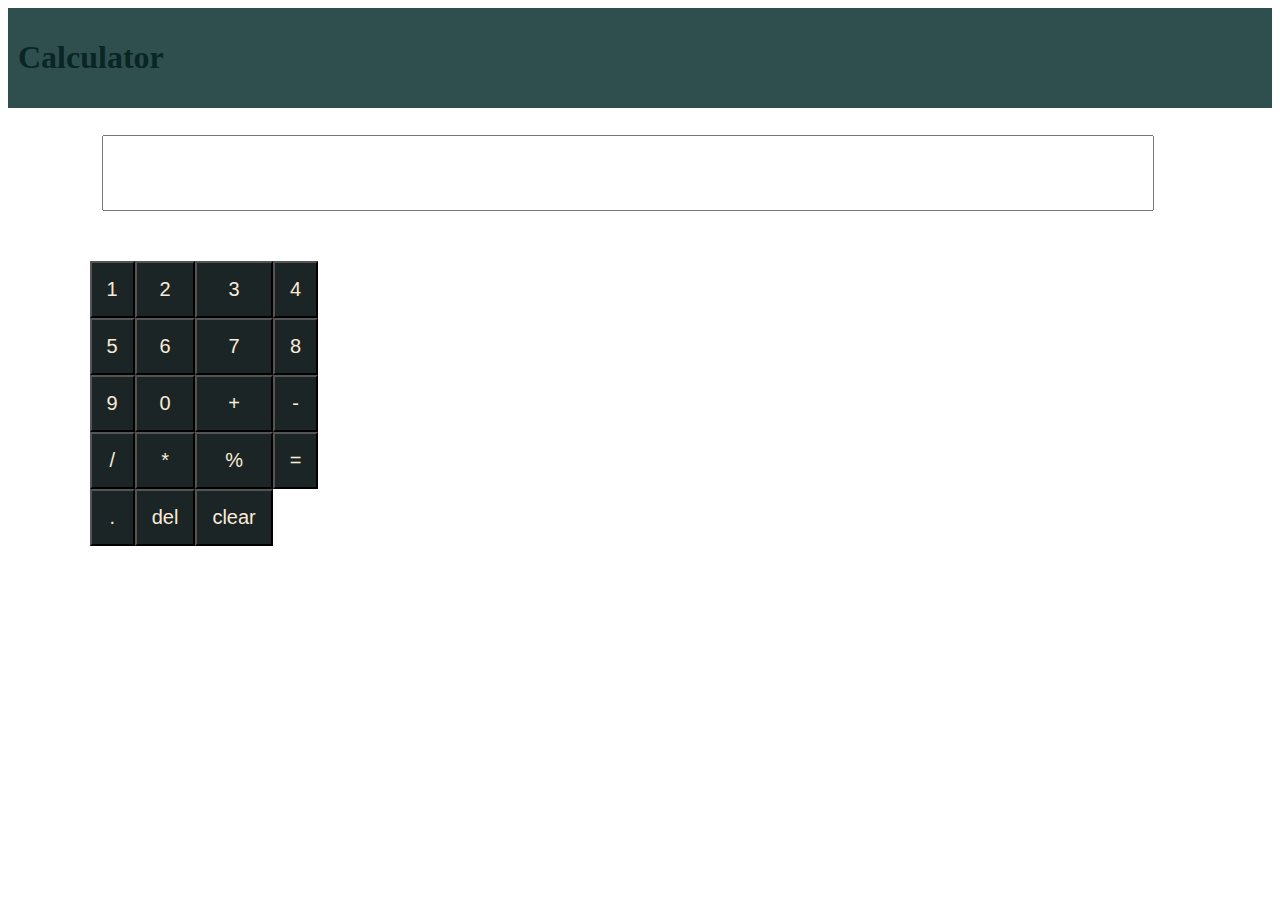
<file: Calculator/index.html>
<!DOCTYPE html>
<html lang="en">

<head>
    <meta charset="UTF-8">
    <meta name="viewport" content="width=device-width, initial-scale=1.0">
    <link href="https://cdn.jsdelivr.net/npm/bootstrap@5.0.2/dist/css/bootstrap.min.css" rel="stylesheet"
        integrity="sha384-EVSTQN3/azprG1Anm3QDgpJLIm9Nao0Yz1ztcQTwFspd3yD65VohhpuuCOmLASjC" crossorigin="anonymous">
    <link rel="stylesheet" href="style.css">
    <title>Calculator</title>
</head>

<body>
    <nav>
        <h1>Calculator</h1>
    </nav>
    <main>
        <input type="text" name="" id="result">
        <div class="container" id="whole">
            <button class="grid-item number">1</button>
            <button class="grid-item number">2</button>
            <button class="grid-item number">3</button>
            <button class="grid-item number">4</button>
            <button class="grid-item number">5</button>
            <button class="grid-item number">6</button>
            <button class="grid-item number">7</button>
            <button class="grid-item number">8</button>
            <button class="grid-item number">9</button>
            <button class="grid-item number">0</button>
            <button class="grid-item operator">+</button>
            <button class="grid-item operator">-</button>
            <button class="grid-item operator">/</button>
            <button class="grid-item operator">*</button>
            <button class="grid-item operator">%</button>
            <button class="grid-item operator">=</button>
            <button class="grid-item number">.</button>
            <button class="grid-item" id="del">del</button>
            <button class="grid-item" id="clear">clear</button>
        </div>
    </main>
    <script>
        const resultInput = document.getElementById('result');
        const buttonNumber = document.querySelectorAll('.number');
        const buttonOperator = document.querySelectorAll('.operator');

        const del = document.getElementById('del');
        const clear = document.getElementById('clear');

        let currentInput = '';
        let result = 0;  
        buttonNumber.forEach(but => {
            but.addEventListener('click', () => {
                currentInput += but.textContent;
                resultInput.value = currentInput;
            });
        });

        buttonOperator.forEach(but => {
            but.addEventListener('click', () => {

                if(but.textContent === '='){
                    result = eval(currentInput);
                    resultInput.value = " = " + result;
                    currentInput = '';  
                }else{
                    currentInput += but.textContent;
                    resultInput.value = currentInput;
                }
            });
        });

        del.addEventListener('click' , () => {
            currentInput = currentInput.slice(0,-1);
            resultInput.value = currentInput;
        });

        clear.addEventListener('click', () => {
            currentInput = '';
            resultInput.value = '';
        });


    </script>
</body>

</html>
</file>
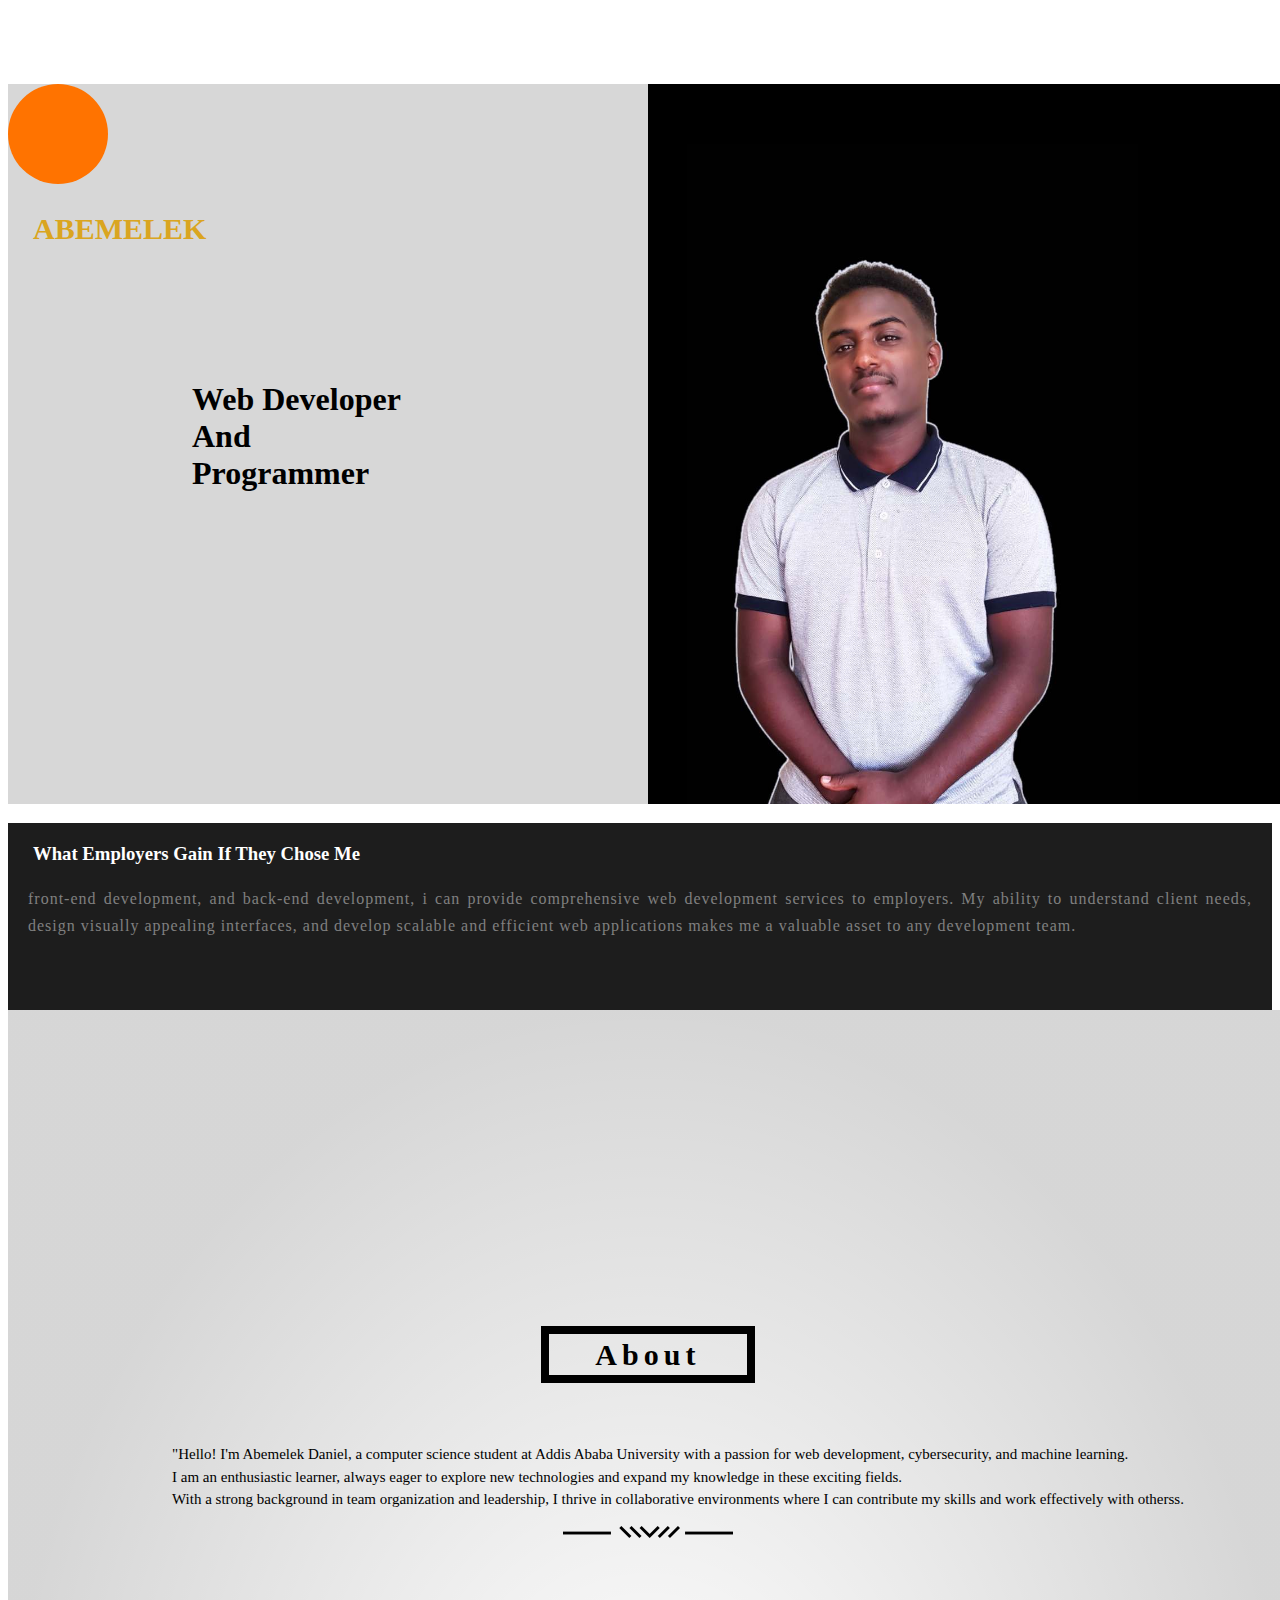
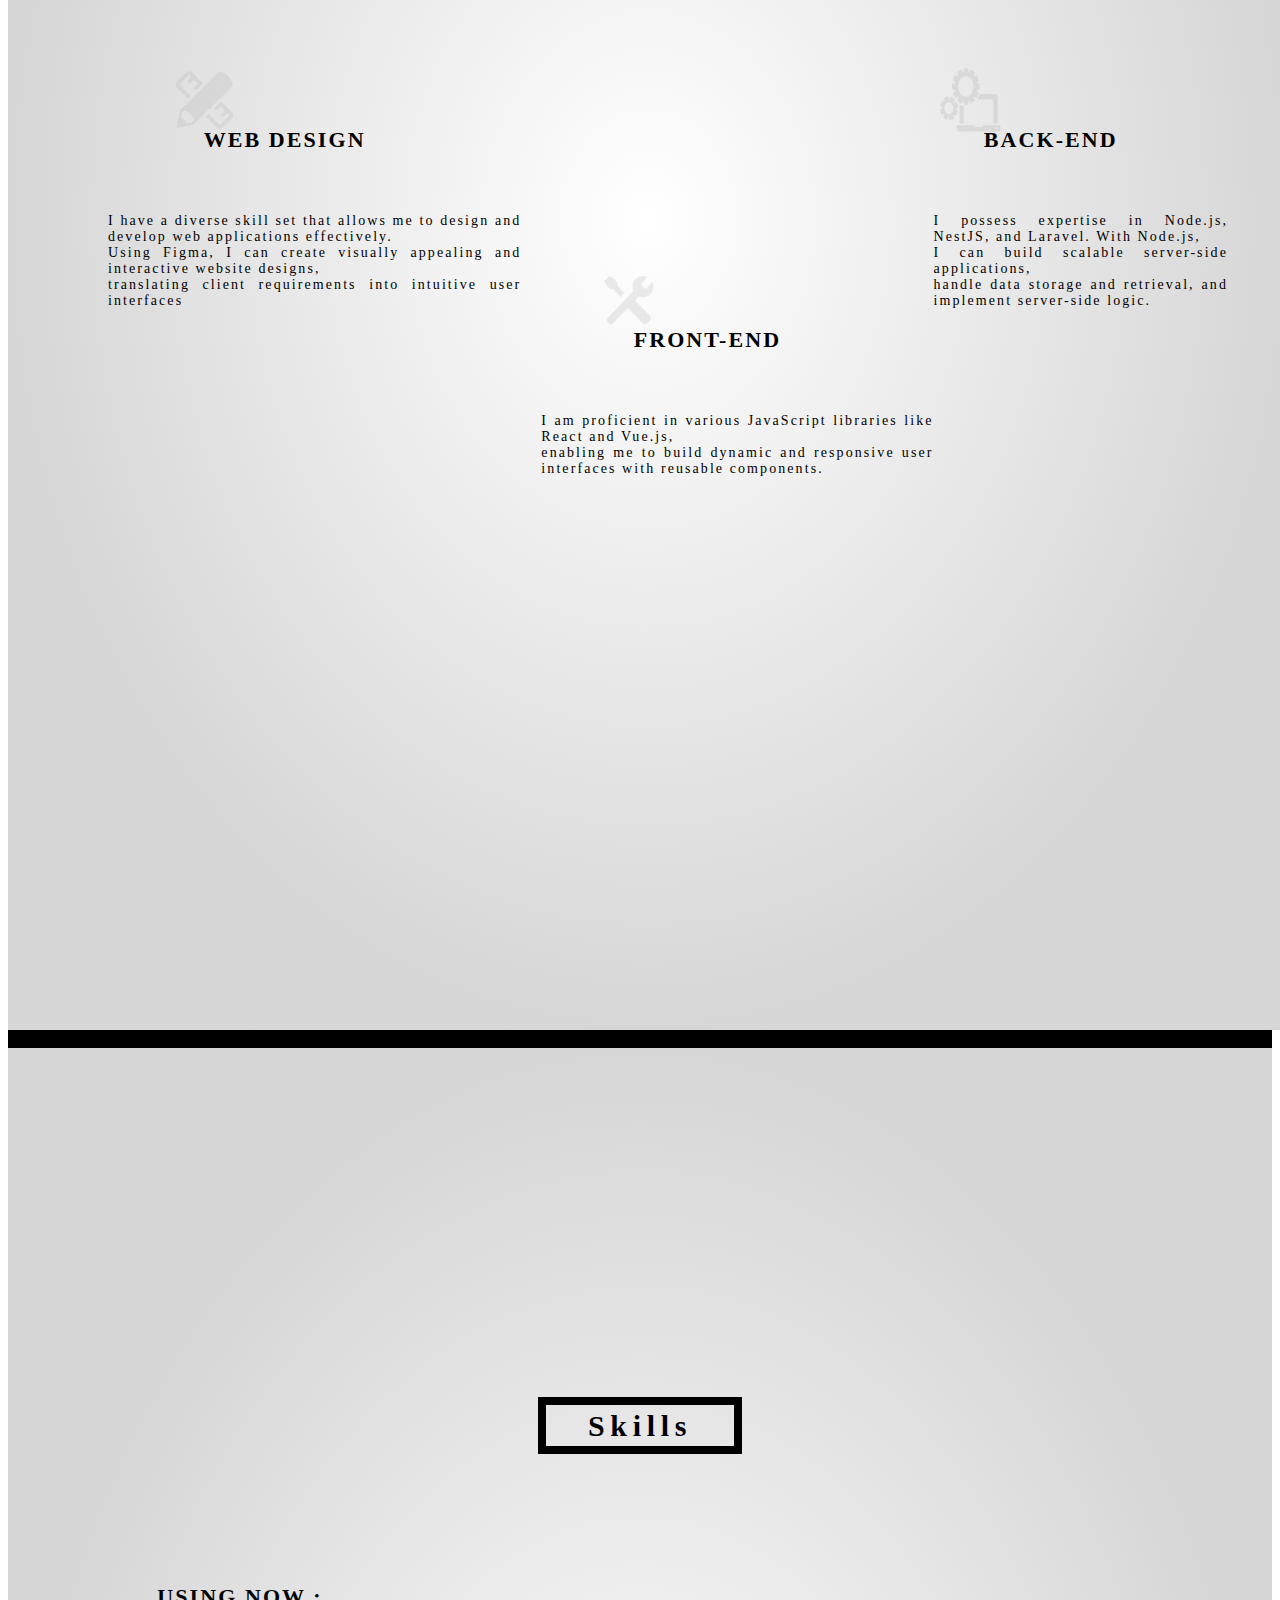
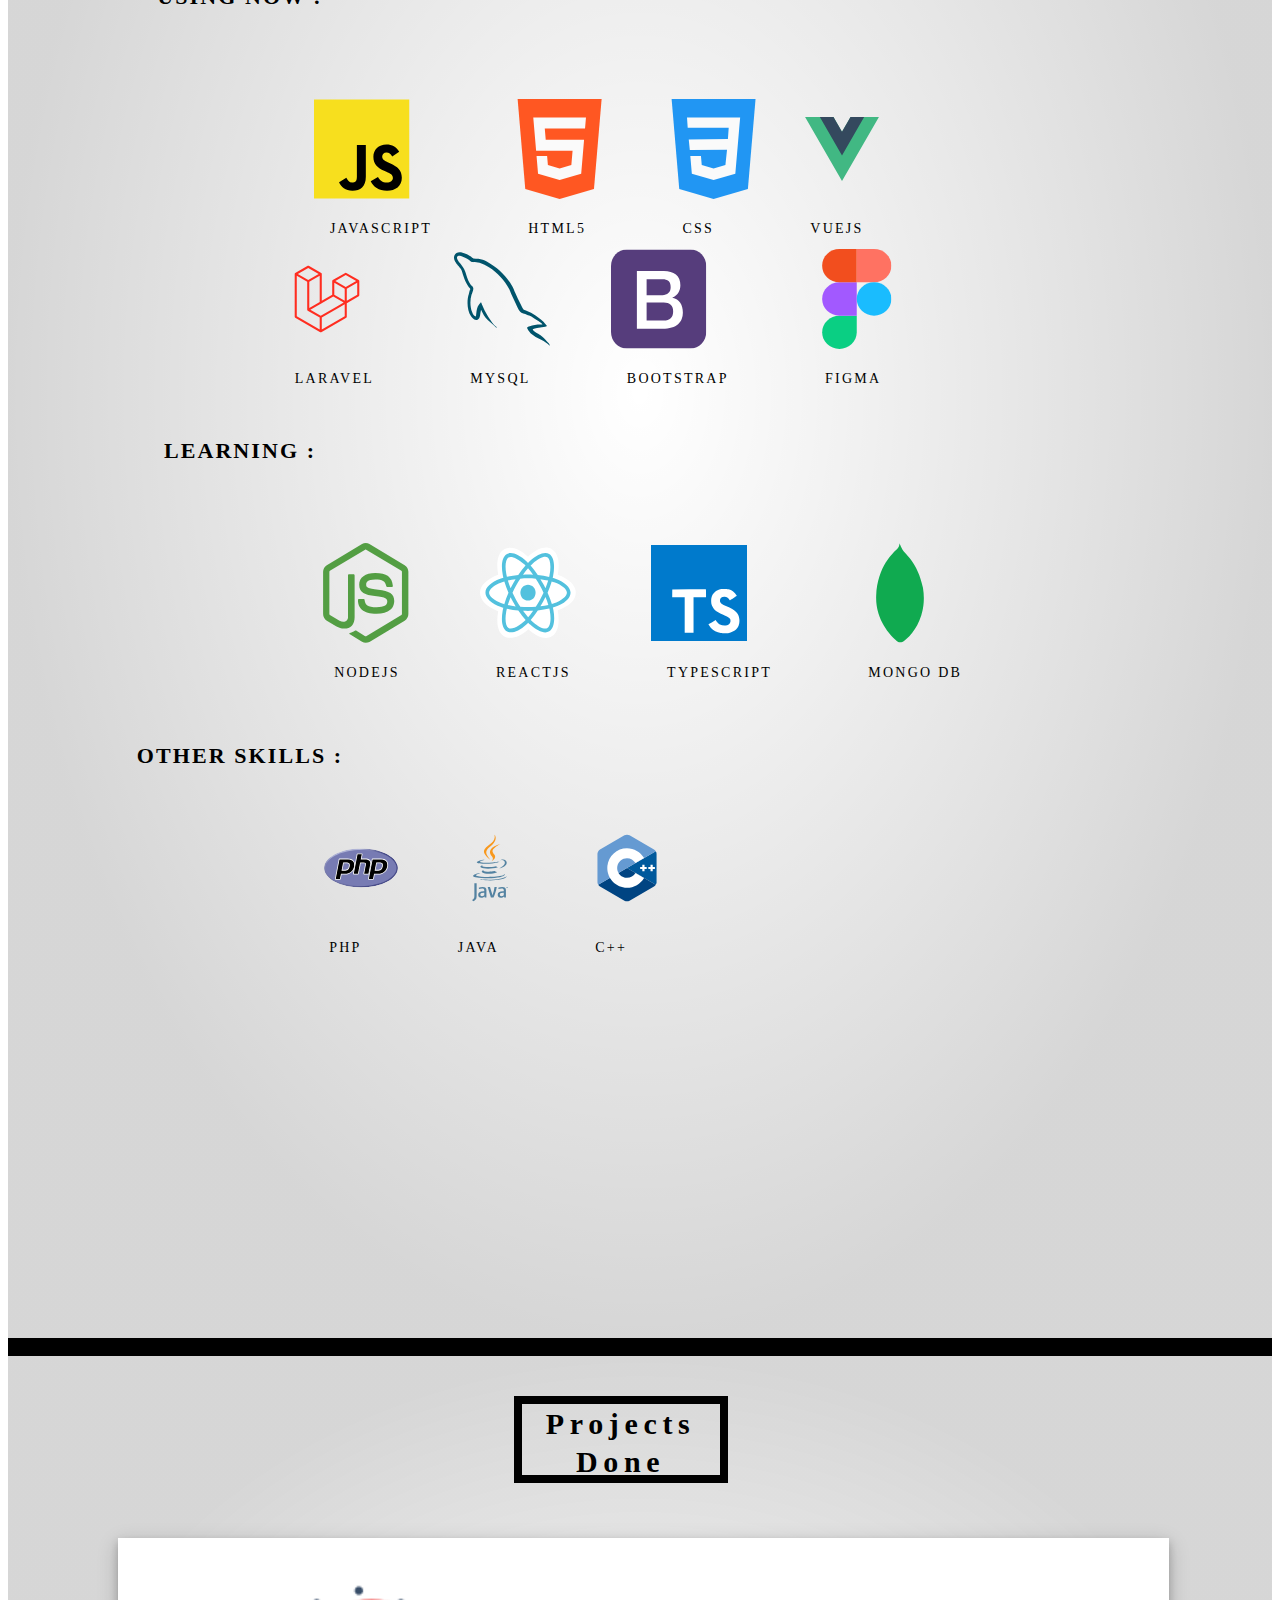
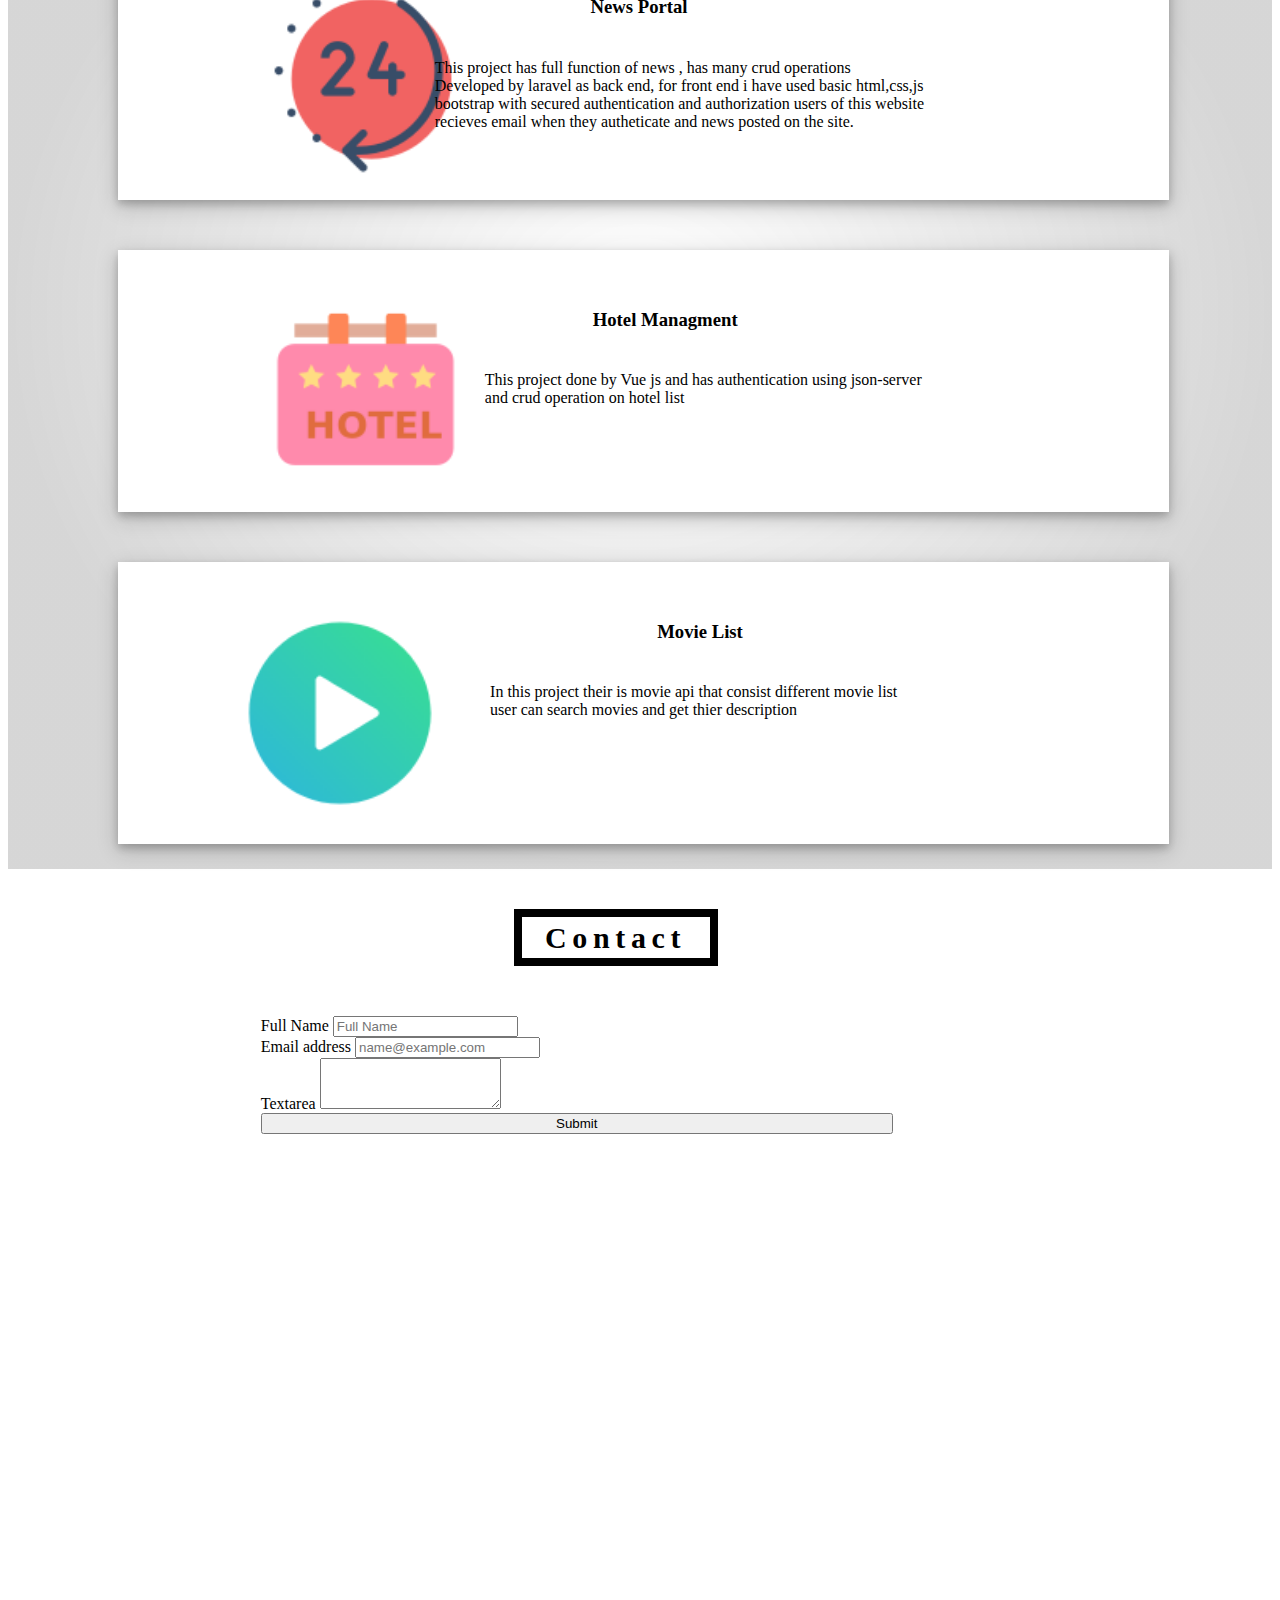
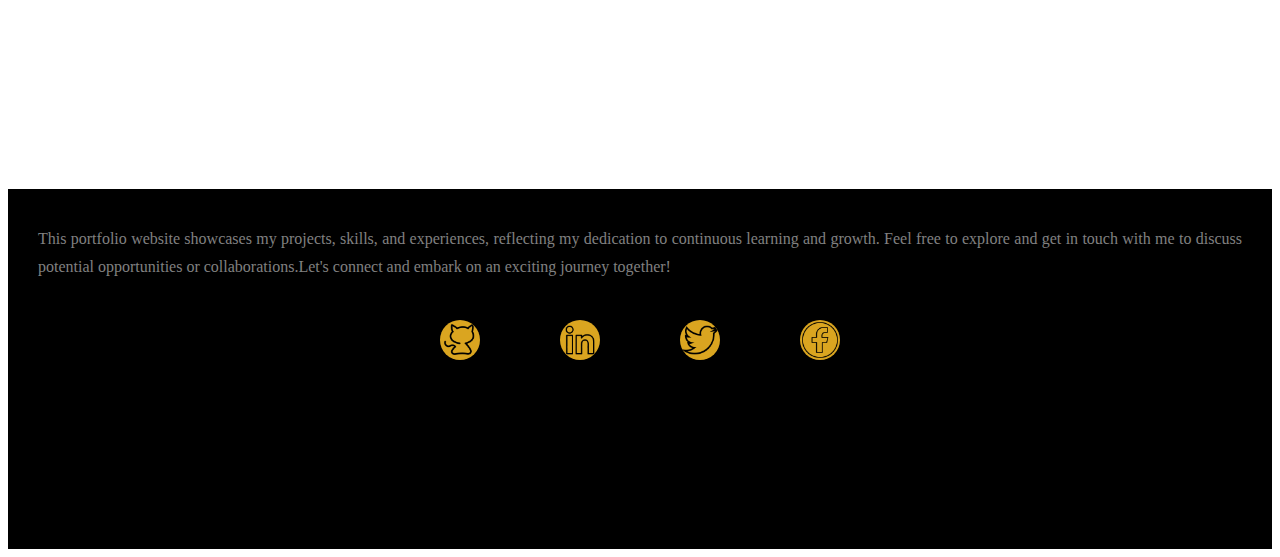
<file: Portfolio/index.html>
<!DOCTYPE html>
<html lang="en">

<head>
    <meta charset="UTF-8">
    <meta name="viewport" content="width=device-width, initial-scale=1.0">
    <link href="https://cdn.jsdelivr.net/npm/bootstrap@5.0.2/dist/css/bootstrap.min.css" rel="stylesheet"
        integrity="sha384-EVSTQN3/azprG1Anm3QDgpJLIm9Nao0Yz1ztcQTwFspd3yD65VohhpuuCOmLASjC" crossorigin="anonymous">
    <link rel="stylesheet" href="style.css">
    <title>Porfoilo</title>
</head>

<body>
    <nav class="navbar navbar-expand-lg navbar-light bg-dark">
        <div class="collapse navbar-collapse" id="navbarNavAltMarkup">
            <h3 class="my_name">ABEMELEK</h3>
            <div class="navbar-nav float-left">
                <a class="nav-item" href="#about">About Me</a>
                <a class="nav-item" href="#skill">Skills</a>
                <a class="nav-item" href="#done">Project Done</a>
                <a class="nav-item" href="#contact">Contact Me</a>
            </div>
        </div>
    </nav>
    <main>
        <section class="section-1">
            <div>
                <div class="rectangle">
                    <div class="rectangle-1">
                        <div></div>
                        <h1>Web Developer <br>
                            And <br>
                            Programmer
                        </h1>
                    </div>
                    <div class="rectangle-2">
                        <svg xmlns="http://www.w3.org/2000/svg" width="1168" height="1022" viewBox="0 0 1168 1022"
                            fill="none">
                            <path d="M231.5 -192L2008.2 110.65L1777.48 1465.13L0.773406 1162.48L231.5 -192Z"
                                fill="black" />
                        </svg>

                        <img src="./images/portfoilioimage.jpeg" alt="profile">
                    </div>
                </div>
            </div>
        </section>
        <section class="section-2">
            <div class="box-1">
                <h3>
                    What Employers Gain If They Chose Me
                </h3>
                <p>
                    front-end development, and back-end development, i can provide comprehensive 
                    web development services to employers. My ability to understand client needs, 
                    design visually appealing interfaces, and develop scalable and efficient web applications 
                    makes me a valuable asset to any development team.
                </p>
            </div>
        </section>

        <section class="section-3" id="about">
            <div class="about-container">
                <button>About</button>
                <p>
                    "Hello! I'm Abemelek Daniel, a computer science student at Addis Ababa University with a
                    passion for
                    web development, cybersecurity, and machine learning.
                    <br class="break"> I am an enthusiastic learner,
                    always eager to explore new technologies and expand my knowledge in these exciting fields.
                    <br> With a strong background in team organization and leadership, I thrive in collaborative
                    environments
                    where I can contribute my skills and work effectively with otherss.
                </p>
                <img src="./images/separatorBlack.png" alt="breaking image">
                <div class="services">
                    <div class="services-1">
                        <img src="./images/136378-200.png" alt="">
                        <h4>WEB DESIGN</h4>
                        <p>
                            I have a diverse skill set that allows me to design and develop web applications effectively. <br>
                            Using Figma, I can create visually appealing and interactive website designs, <br>
                            translating client requirements into intuitive user interfaces
                        </p>
                    </div>
                    <div class="services-2">
                        <img src="./images/maintenance--v3.png" alt="">
                        <h4>FRONT-END</h4>
                        <p>
                            I am proficient in various JavaScript libraries like React and Vue.js, <br>
                            enabling me to build dynamic and responsive user interfaces with reusable components.
                        </p>
                    </div>
                    <div class="services-3">
                        <img src="./images/img_533288.png" alt="">
                        <h4>BACK-END</h4>
                        <p>
                            I possess expertise in Node.js, NestJS, and Laravel. With Node.js, <br>
                            I can build scalable server-side applications, <br>
                            handle data storage and retrieval, and implement server-side logic.
                        </p>
                    </div>
                </div>
            </div>
        </section>


        <div class="breaking"><br></div>

        <section class="section-4" id="skill">

            <div class="skill-container">
                <button>Skills</button>
                <div class="skills">
                    <div class="skills-1">
                        <h4>USING NOW : </h4>
                        <div class="icons-1">
                            <img src="./images/icons/Group.svg" alt="javascript">
                            <h6>JAVASCRIPT</h6>
                            <img src="./images/icons/Group12.svg" alt="HTML5">
                            <h6>HTML5</h6>
                            <img src="./images/icons/Group13.svg" alt="CSS">
                            <h6>CSS</h6>
                            <img src="./images/icons/Vue.js-Logo.wine.svg" alt="vuejs">
                            <h6>VUEJS</h6>
                            <div class="inside-icons">
                                <br>
                                <img src="./images/icons/Laravel-Logo.wine.svg" alt="laravel">
                                <h6>LARAVEL</h6>
                                <img src="./images/icons/Vector.svg" alt="mysql">
                                <h6>MYSQL</h6>
                                <img src="./images/icons/bootstrap-solid.svg" alt="bootstrap">
                                <h6>BOOTSTRAP</h6>
                                <img src="./images/icons/figma.svg" alt="figma">
                                <h6>FIGMA</h6>
                            </div>
                        </div>
                    </div>
                    <div class="skills-2">
                        <h4>LEARNING : </h4>
                        <div class="icons-2">
                            <img src="./images/icons/Group(1).svg" alt="node">
                            <h6>NODEJS</h6>
                            <img src="./images/icons/Group14.svg" alt="react">
                            <h6>REACTJS</h6>
                            <img src="./images/icons/Group(2).svg" alt="typescript">
                            <h6>TYPESCRIPT</h6>
                            <img src="./images/icons/Vector(1).svg" alt="mongo">
                            <h6>MONGO DB</h6>
                        </div>
                    </div>
                    <div class="skills-3">
                        <h4>OTHER SKILLS : </h4>
                        <div class="icons-3">
                            <img src="./images/icons/PHP-Logo.wine.svg" alt="laravel">
                            <h6>PHP</h6>
                            <img src="./images/icons/Java-Logo.wine.svg" alt="laravel">
                            <h6>JAVA</h6>
                            <img src="./images/icons/C++-Logo.wine.svg" alt="c++">
                            <h6>C++</h6>
                        </div>
                    </div>
                </div>
            </div>
        </section>
        <div class="breaking"><br></div>
        <section class="section" id="done">
            <button class="button-2">Projects Done</button>
            <div class="cards">
                <div class="card">
                    <img src="./images/icons/news_icon.png" alt="">
                    <h3>News Portal</h3>
                    <p>
                        This project has full function of news , has many crud operations <br>
                        Developed by laravel as back end, for front end i have used basic html,css,js <br>
                        bootstrap with secured authentication and authorization users of this website <br>
                        recieves email when they autheticate and news posted on the site.
                    </p>
                </div>
                <div class="card">
                    <img src="./images/icons/hotel_icon.png" alt="">
                    <h3>Hotel Managment</h3>
                    <p>
                        This project done by Vue js and has authentication using json-server <br>
                        and crud operation on hotel list
                    </p>
                </div>
                <div class="card">
                    <img class="last-icon" src="./images/icons/movie_icon.png" alt="">
                    <h3>Movie List</h3>
                    <p>
                        In this project their is movie api that consist different movie list <br>
                        user can search movies and get thier description
                    </p>
                </div>
            </div>
        </section>

        <section class="section-5" id="contact">
            <button class="button">Contact</button>
            <form action="mailto:kidabemelek@gmail.com" class="section-5-div" method="post">
                <div class="mb-3">
                    <label for="exampleFormControlInput1" class="form-label">Full Name</label>
                    <input type="text" class="form-control" name="fullname" placeholder="Full Name">
                </div>
                <div class="mb-3">
                    <label for="exampleFormControlInput1" class="form-label">Email address</label>
                    <input type="email" class="form-control" name="email" id="exampleFormControlInput1"
                        placeholder="name@example.com">
                </div>
                <div class="mb-3">
                    <label for="exampleFormControlTextarea1" class="form-label">Textarea</label>
                    <textarea class="form-control" name="message" id="exampleFormControlTextarea1" rows="3"></textarea>
                </div>
                <input type="submit" value="Submit" class="btn btn-success">
            </form>
        </section>
    </main>

    <footer class="footer">
        <p>
            This portfolio website showcases my projects, skills, and experiences,
            reflecting my dedication to continuous learning and growth.
            Feel free to explore and get in touch with me to discuss potential
            opportunities or collaborations.Let's connect and embark on an exciting journey together!
        </p>
        <div class="links">
            <a href="https://github.com/abefiker">
                <img src="./images/18613677641620478925-128.png" alt="">
            </a>
            <a href="https://www.linkedin.com/in/abemelek-daniel-878659258/">
                <img src="./images/6313339321579780456-128.png" alt="">
            </a>
            <a href="https://twitter.com/home">
                <img src="./images/7140107361586787870-128.png" alt="">
            </a>
            <a href="https://www.facebook.com/">
                <img src="./images/868213841673455581-128.png" alt="">
            </a>
        </div>
    </footer>
</body>

</html>
</file>
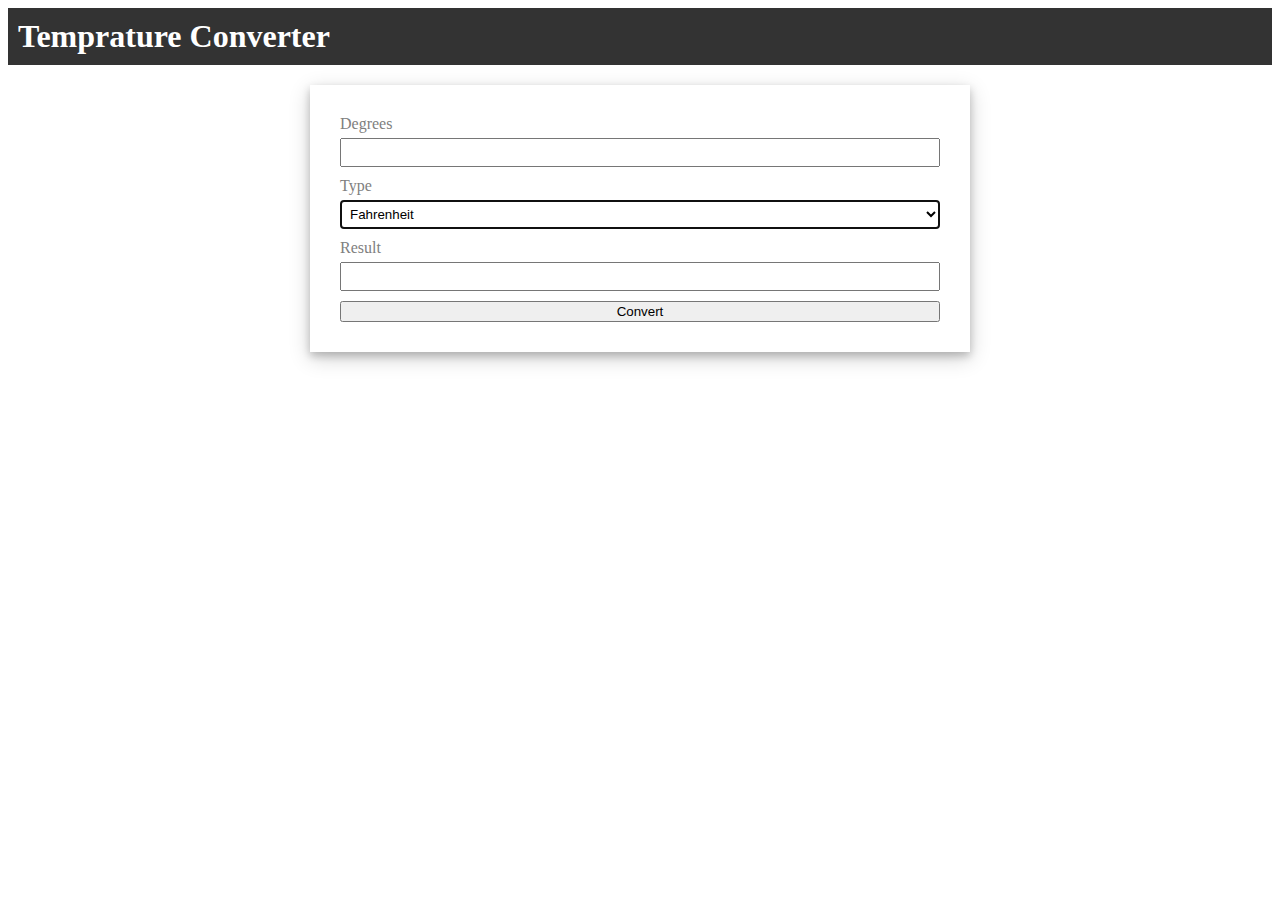
<file: Temprature_converter/index.html>
<!DOCTYPE html>
<html lang="en">

<head>
    <meta charset="UTF-8">
    <meta name="viewport" content="width=device-width, initial-scale=1.0">
    <link href="https://cdn.jsdelivr.net/npm/bootstrap@5.0.2/dist/css/bootstrap.min.css" rel="stylesheet"
        integrity="sha384-EVSTQN3/azprG1Anm3QDgpJLIm9Nao0Yz1ztcQTwFspd3yD65VohhpuuCOmLASjC" crossorigin="anonymous">
    <link rel="stylesheet" href="style.css">
    <title>Temprature Converter</title>
</head>

<body>
    <nav>
        <h1>Temprature Converter</h1>
    </nav>
    <main>
        <form id="Form">
            <label for="Degrees">Degrees</label>
            <input type="number" id="Degrees">
            <label for="cars">Type</label>
            <select id="types" autofocus>
                <option value="Fahrenheit">Fahrenheit</option>
                <option value="Kelvin">Kelvin</option>
            </select>
            <label for="result">Result</label>
            <input type="text" id="result">
            <input type="submit" value="Convert" class="btn btn-primary">
        </form>
    </main>

    <script>
        // Accessing the form element
        const form = document.getElementById('Form');
      
        // Handling the form submission
        form.addEventListener('submit', convertTemperature);
      
        // Function to convert temperature
        function convertTemperature(event) {
          event.preventDefault(); // Prevent form submission
      
          // Getting input values
          const degreesInput = document.getElementById('Degrees');
          const typeSelect = document.getElementById('types');
          const resultInput = document.getElementById('result');
      
          // Converting the temperature to Celsius
          const degrees = parseFloat(degreesInput.value);
          const type = typeSelect.value;
          let result;
      
          if (type === 'Fahrenheit') {
            result = (degrees - 32) * (5 / 9);
          } else if (type === 'Kelvin') {
            result = degrees - 273.15;
          } else {
            result = 'Invalid type';
          }  
      
          // Displaying the result
          resultInput.value = result.toFixed(4) + " °C"; // Limiting decimal places to 4
        }
      </script>  
</body>

</html>
</file>
<file: Calculator/style.css>
nav{
    background-color: darkslategray;
    color: rgb(10, 37, 37);
    padding: 10px;
}

.container{
    position: absolute;
    top: 29%;
    left: 7%;

    display: grid;
    grid-template-columns: auto auto auto auto;
}
.grid-item{
    padding: 15px;
    background-color: rgb(28, 37, 37);
    color: antiquewhite;
    text-align: center;
    font-size: 20px;
;
}

.grid-item:hover{
    background-color: rgb(48, 51, 41);
}
input{
    width: 81.5%;
    height: 70px;

    position: absolute;
    top: 15%;
    left: 8%;

}
</file>
<file: Portfolio/style.css>
nav {
    width: 100%;
    height: 66px;
}

.navbar-nav  {
    display: flex;
    justify-content: space-between;
   margin-left: 140vh;
}
.navbar-nav a{
    color: #C4C4C4;
    text-decoration: none;
    padding: 8px 16px;
}
.navbar-nav a:hover{
    color: #D7D7D7;
}

.rectangle {
    display: flex;
    width: 100vw;
    height: 80vh;
    background-color: #C4C4C4;
    margin-top: 10px;
}

.rectangle-1 {
    flex: 1;
    background: #D7D7D7;
}
.rectangle-1 h1{
    position: absolute;
    top: 40%;
    left: 15%;
}

.rectangle-1 div{
    width: 100px;
    height: 100px;
    border-radius: 50%;
    background-color: rgb(255, 115, 0);
    position: relative;
    animation-name: example;
    animation-duration: 10s;
  }
  
  @keyframes example {
    0%   {background-color:rgb(0, 255, 157); left:0px; top:0px;}
    25%  {background-color:rgb(255, 123, 0); left:500px; top:0px;}
    50%  {background-color:rgb(136, 255, 0); left:500px; top:300px;}
    75%  {background-color:rgb(0, 113, 128); left:0px; top:300px;}
    100% {background-color:rgb(234, 0, 255); left:0px; top:0px;}
  }

.rectangle-2 {
    flex: 1;
    display: flex;
    justify-content: center;
    align-items: center;
    position: relative;
    overflow: hidden;
    background-color: #000;
}

.rectangle-2 svg {
    width: 100%;
    height: auto;
    max-width: 100%;
    transform-origin: center;
}
.rectangle-2 img{
    height: 80vh;
    width: 80%;
    position: relative;
    top: 50px;
    right: 150px;
}





.nav-item nav-link active {
    display: flex;
    width: 147px;
    height: 46px;
    flex-direction: column;
    justify-content: center;
    flex-shrink: 0;

    color: #000;
    text-align: center;
    font-family: Montserrat;
    font-size: 15px;
    font-style: normal;
    font-weight: 700;
    line-height: normal;
}
.box-1 {
    width: 100%;
    height: 187px;
    background-color: #1D1D1D;
    color: white;
}
h3{
    margin-left: 25px;
    position: relative;
    top: 20px;
}

.section-3 p {
    text-align: justify;
    font-family: Open Sans;
    font-size: 15px;
    font-style: normal;
    font-weight: 400;
    line-height: 138.682%;
    /* 20.802px */

    
    line-height: 1.5;

    margin-left: 60px;
    position: relative;
    top: 20px;
}

.about-container {
    width: 100vw;
    height: 180vh;
    background: radial-gradient(50% 50% at 50% 50%,
            rgba(26, 21, 21, 0.00) 0%,
            rgba(1, 1, 1, 0.16) 100%), #FFF;
    display: flex;
    flex-direction: column;
    justify-content: center;
    align-items: center;

}

.services {
    position: relative;
    top: 70px;
    display: flex;
    justify-content: center;
}

.services p {
    color: #000;
    text-align: justify;
    font-family: Open Sans;
    font-size: 14px;
    font-style: normal;
    font-weight: 300;
    line-height: normal;
}

.services-1 {
    color: #000;
    text-align: center;
    font-family: Montserrat;
    font-size: 22px;
    font-style: normal;
    font-weight: 700;
    line-height: normal;
    letter-spacing: 2.078px;

    position: relative;
    left: 40px;
}

.services-2 {
    color: #000;
    text-align: center;
    font-family: Montserrat;
    font-size: 22px;
    font-style: normal;
    font-weight: 700;
    line-height: normal;
    letter-spacing: 2.078px;

    position: relative;
    top: 200px;
}

.services-3 {
    color: #000;
    text-align: center;
    font-family: Montserrat;
    font-size: 22px;
    font-style: normal;
    font-weight: 700;
    line-height: normal;
    letter-spacing: 2.078px;

    position: relative;
    right: 60px;
}

.services img {
    width: 61px;
    height: 64px;
    flex-shrink: 0;
    background-blend-mode: luminosity;
    position: relative;
    top: 40px;
    right: 80px;
}

p {
    margin-top: 40px;
}

.break {
    text-indent: 2em;
}

.section-3 button {

    color: #000;
    text-align: center;
    font-family: Montserrat;
    font-size: 30px;
    font-style: normal;
    font-weight: 700;
    line-height: 127.9%;
    /* 38.37px */
    letter-spacing: 5.061px;

    width: 214px;
    height: 57px;
    flex-shrink: 0;
    border: 8px solid #000;
    background: rgba(255, 255, 255, 0.00);

    margin-top: -480px;
}

img {
    width: 170px;
    height: 12px;
    margin-top: 20px;
}

.skill-container {
    width: 100%;
    height: 210vh;
    background: radial-gradient(50% 50% at 50% 50%,
            rgba(26, 21, 21, 0.00) 0%,
            rgba(1, 1, 1, 0.16) 100%), #FFF;
    display: flex;
    flex-direction: column;
    justify-content: center;
    align-items: center;
}

.section-4 button {

    color: #000;
    text-align: center;
    font-family: Montserrat;
    font-size: 30px;
    font-style: normal;
    font-weight: 700;
    line-height: 127.9%;
    /* 38.37px */
    letter-spacing: 5.661px;

    width: 204px;
    height: 57px;
    flex-shrink: 0;
    border: 8px solid #000;
    background: rgba(255, 255, 255, 0.00);
    position: relative;
    top: -260px;

}

.skills {
    color: #000;
    text-align: center;
    font-family: Montserrat;
    font-size: 22px;
    font-style: normal;
    font-weight: 700;
    line-height: normal;
    letter-spacing: 2.078px;
    position: relative;
    bottom: 160px;
    right: 400px;

  
}

.skills h6 {
    color: #000;
    text-align: center;
    font-family: Montserrat;
    font-size: 14px;
    font-style: normal;
    font-weight: 200;
    line-height: normal;
    letter-spacing: 2.249px;
    position: relative;
    top: 90px;
    right: 80px
}

.skills img {
    width: 96.242px;
    height: 100px;
}


.skills-2{
    position: relative;
    top: 250px;
}
.skills-3{
   position: relative;
   top: 350px; 
}
.icons-1{
    display: flex;
    flex-direction: row;
    justify-content: center;
    align-items: center;
    position: relative;
    top: 40px;
    left: 730px;
}
.inside-icons{
    display: flex;
    flex-direction: row;
    justify-content: center;
    align-items: center;
    position: relative;
    top: 150px;
    right: 665px;
}
.icons-2{
    display: flex;
    flex-direction: row;
    justify-content: center;
    align-items: center;
    position: relative;
    top: 30px;
    left: 440px;
}
.icons-3{
    display: flex;
    flex-direction: row;
    justify-content: center;
    align-items: center;
    position: relative;
    left:270px;
}

.breaking{
    background-color: black;
}
.section-5{
    width: 100%;
    height: 100vh;
}

.button {

    color: #000;
    text-align: center;
    font-family: Montserrat;
    font-size: 30px;
    font-style: normal;
    font-weight: 700;
    line-height: 127.9%;
    /* 38.37px */
    letter-spacing: 5.661px;

    width: 204px;
    height: 57px;
    flex-shrink: 0;
    border: 8px solid #000;
    background: rgba(255, 255, 255, 0.00);
    position: relative;
    top: 40px;
    left: 40%;

}
.section-5-div{
    width: 50%;
    display: flex;
    flex-direction: column;
    flex-wrap: wrap;
    text-align:left;
    position: relative;
    top: 10%;
    left: 20%;

}
.footer {
    width: 100%;
    height: 40vh;
    background-color:#000;
}
.links{
    display: flex;
    justify-content: center;
    
}
.links img{
    
    width: 40px;
    height: 40px;
    background-color: goldenrod;
    position: relative;
    top: 4vh;
    border-radius: 50%;
    margin: 20px 40px;
}
.section-2 p{
    margin: 40px 20px 20px;
    text-align: justify;
    letter-spacing: 1px;
    line-height: 1.7;
    color: grey;
}
footer p{
    position: relative;
    top: 10%;
    margin: 20px 30px 20px;
    text-align: justify;
   
    line-height: 1.7;
    color: grey;
}
.section{
    width: 100%;
    height: auto;
    background: radial-gradient(50% 50% at 50% 50%,
            rgba(26, 21, 21, 0.00) 0%,
            rgba(1, 1, 1, 0.16) 100%), #FFF;
}
.cards{
    display: flex;
    flex-direction: column;
    margin-top: 70px;
}
.section button{
    color: #000;
    text-align: center;
    font-family: Montserrat;
    font-size: 30px;
    font-style: normal;
    font-weight: 700;
    line-height: 127.9%;
    /* 38.37px */
    letter-spacing: 5.661px;

    width: 214px;
    height: 87px;
    flex-shrink: 0;
    border: 8px solid #000;
    background: rgba(255, 255, 255, 0.00);
    position: relative;
    top: 40px;
    left: 40%;
}
.card{
    display: flex;
    flex-direction: row;
    justify-content: center;
    padding: 20px 20px 20px 20px;
    margin: 25px 110px;
    width: 80%;
    background-color: white;
    box-shadow: 0 4px 8px 0 rgba(0, 0, 0, 0.2), 0 6px 20px 0 rgba(0, 0, 0, 0.19);
}
.card img{
    width: 20%;
    height: 10%;
    margin-left: -10%;
}
.card p{
    position: relative;
    margin-top: 10%;
    margin-left: -15%;
}
.card h3{
    position: relative;
    left: 10%;
}
.my_name{
    border-style: none;
    color: goldenrod;
    
    font-family: Montserrat;
    font-size: 30px;
    font-style: normal;
    font-weight: 700;
    line-height: 127.9%;
    position: absolute;
    top: 20%;
}
.last-icon{
    padding: 10px 20px;
    position: relative;
    left: -70px;
}
</file>
<file: Temprature_converter/style.css>
/* CSS for the navigation bar */
nav {
    background-color: #333;
    color: #fff;
    padding: 10px;
  }
  
  nav h1 {
    margin: 0;
  }
  
  /* CSS for the main content */
  main {
    margin: 20px;
  }
  
  form {
    display: flex;
    flex-direction: column;
    max-width: 600px;
   
    margin: 0 auto;

    padding: 30px 30px 30px 30px;
    background-color: white;
    box-shadow: 0 4px 8px 0 rgba(0, 0, 0, 0.2), 0 6px 20px 0 rgba(0, 0, 0, 0.19);
  }
  
  label {
    margin-bottom: 5px;
    color: grey;
  }
  
  input[type="number"],
  input[type="text"],
  select {
    padding: 5px;
    margin-bottom: 10px;
  }
</file>
